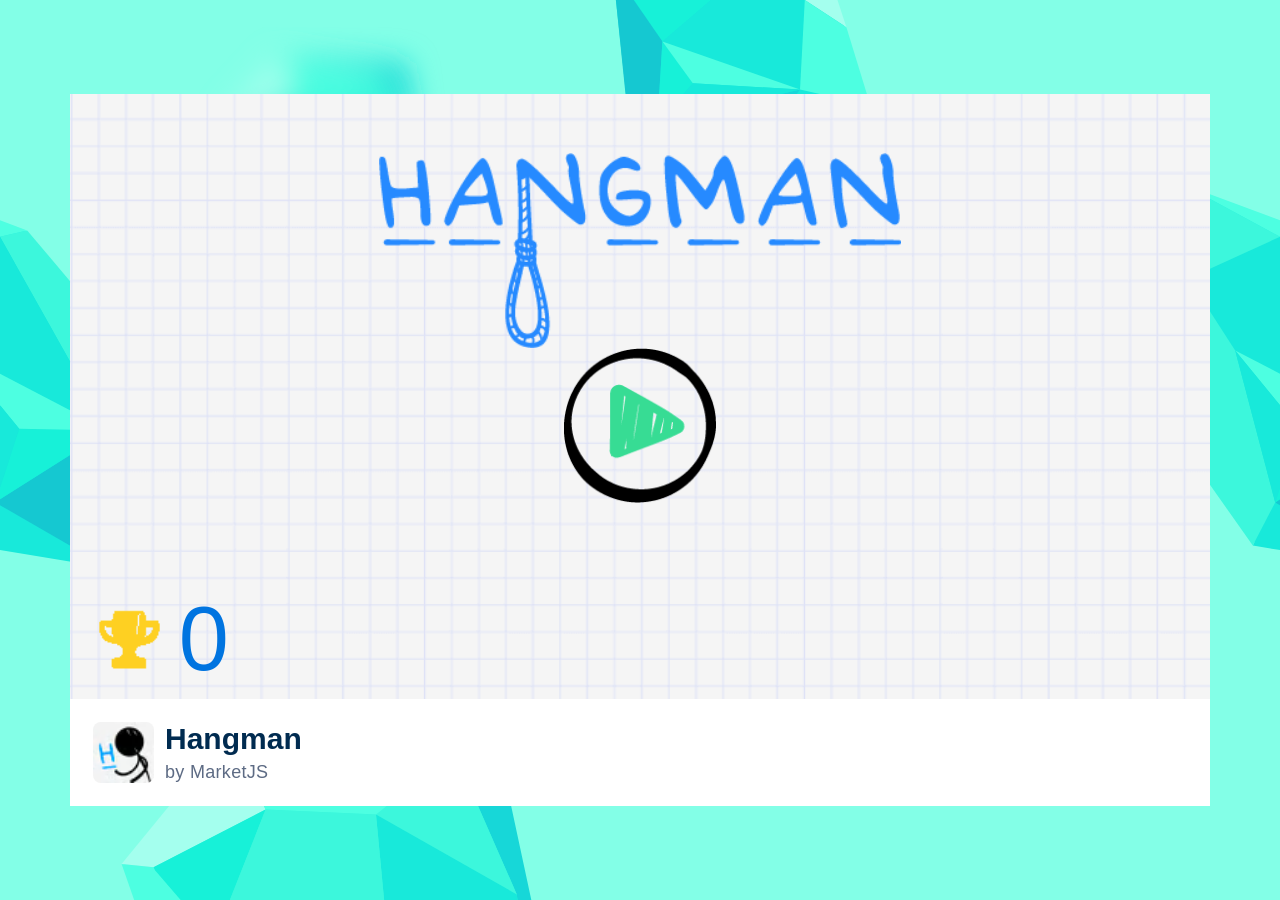
<file: index.html>
<!doctype html>
<html lang="en">
  <head>
    <meta charset="UTF-8" />
    <meta name="viewport" content="width=device-width, initial-scale=1.0" />
    <title>Hangman</title>
    <link rel="stylesheet" href="./styles/general.css" />
    <link rel="stylesheet" href="./styles/start.css" />
  </head>
  <body>
    <div class="game-container">
      <main>
        <div class="start-page">
          <div class="hero">
            <img src="./assets/general_logo_blue.png" alt="logo" id="logo" />
            <img
              src="./assets/main_menu_play.png"
              alt="play button"
              id="play-btn"
            />
          </div>
          <div class="high-score">
            <img src="./assets/main_menu_cup.png" alt="high score cup" />
            <span class="high-score__number">0</span>
          </div>
        </div>
      </main>

      <footer>
        <div class="copyrights">
          <img src="./assets/hangman.avif" alt="hangman logo" />
          <div>
            <h3>Hangman</h3>
            <p>by MarketJS</p>
          </div>
        </div>
      </footer>
    </div>
    <script src="./js/main.js"></script>
  </body>
</html>
</file>
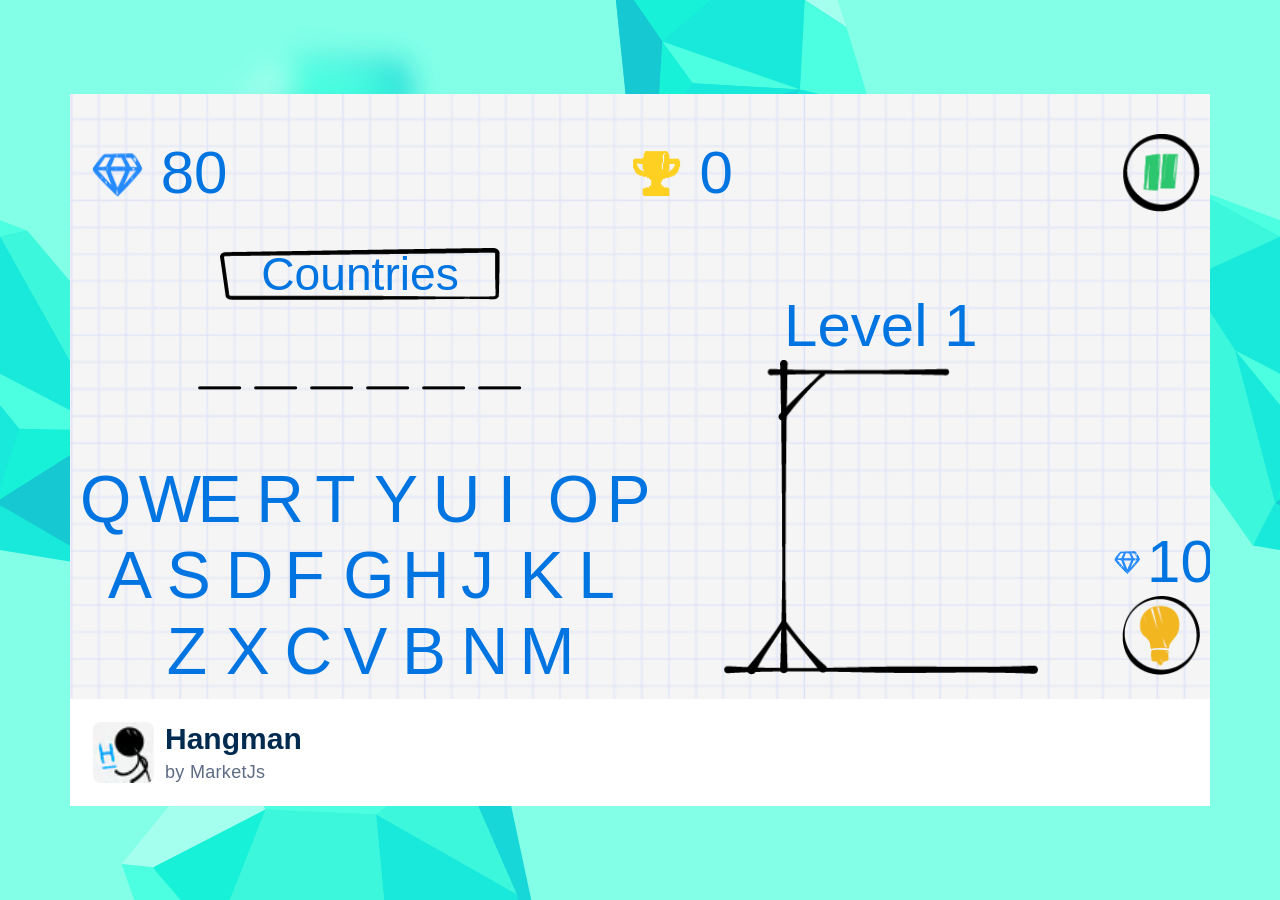
<file: pages/play.html>
<!doctype html>
<html lang="en">
  <head>
    <meta charset="UTF-8" />
    <meta name="viewport" content="width=device-width, initial-scale=1.0" />
    <title>Play</title>
    <link rel="stylesheet" href="../styles/general.css" />
    <link rel="stylesheet" href="../styles/play.css" />
  </head>
  <body>
    <div class="game-container">
      <main>
        <div class="play-page">
          <div class="play-page__header">
            <div class="gameplay-field">
              <img
                src=".././assets/gameplay_diamond.png"
                alt="gameplay diamonds"
              />
              <p class="diamonds-num">0</p>
            </div>
            <div class="gameplay-field">
              <img
                src=".././assets/gameplay_check.png"
                alt="gameplay check cup"
              />
              <p class="current-score">0</p>
            </div>
            <img
              src=".././assets/gameplay_pause.png"
              alt="gameplay pause"
              class="pause-btn"
            />
          </div>

          <div class="play-page__main">
            <div class="guess-area">
              <div class="category">
                <img
                  src="../assets/gameplay_clueframe.png"
                  alt="gameplay clue frame"
                />
                <p class="category-name"></p>
              </div>

              <div class="answer-area"></div>

              <div class="letters-container hide"></div>

              <div class="game-over__sheet">
                <img
                  src="../assets/gameover_background.png"
                  alt="game over background"
                  class="game-over_background"
                />

                <div class="sheet__header">
                  <div>
                    <img
                      src=".././assets/gameplay_check.png"
                      alt="gameplay check cup"
                    />
                    <div class="current-score">0</div>
                  </div>
                  <div>
                    <img
                      src=".././assets/gameplay_diamond.png"
                      alt="gameplay diamonds"
                    />
                    <div class="diamonds-num">0</div>
                  </div>
                </div>

                <div class="game-over__buttons">
                  <img
                    src="../assets/general_home.png"
                    alt="home"
                    class="go-home"
                  />
                  <img
                    src="../assets/general_restart.png"
                    alt="restart"
                    class="restart-game"
                  />
                </div>
              </div>

              <div class="well-done__sheet">
                <img
                  src="../assets/welldone_background.png"
                  alt="well done background"
                  class="well-done_background"
                />

                <div class="sheet__header">
                  <div>
                    <img
                      src=".././assets/gameplay_check.png"
                      alt="gameplay check cup"
                    />
                    <div class="current-score">0</div>
                  </div>
                  <div>
                    <img
                      src=".././assets/gameplay_diamond.png"
                      alt="gameplay diamonds"
                    />
                    <div class="diamonds-num">0</div>
                  </div>
                </div>

                <img
                  src="../assets/welldone_next.png"
                  alt="next level"
                  class="next-level__btn"
                />
              </div>
            </div>

            <div class="gallow-area">
              <p>Level <span class="level"></span></p>
              <div class="draw">
                <img
                  src="../assets/animation_gallow.png"
                  alt="gallow"
                  class="gallow"
                />
                <div class="body-parts"></div>
                <span class="lose-animation hide"></span>
                <span class="win-animation hide"></span>
              </div>
            </div>

            <div class="hint-area">
              <p class="not-enough hide">Not enough diamonds.</p>
              <div class="confirm-hint hide">
                <p>Are you sure?</p>
                <p>(tab again)</p>
              </div>
              <div class="hint-cost">
                <img src="../assets/gameplay_diamond.png" alt="diamond" />
                <span>10</span>
              </div>
              <img src="../assets/hint.png" alt="hint" class="hint-btn" />
            </div>
          </div>
        </div>

        <div id="modal" class="hide">
          <div class="pause-modal">
            <button class="close-modal"></button>
            <p>Paused</p>
            <div>
              <img
                src="../assets/general_home.png"
                alt="home"
                class="go-home"
              />
              <img
                src="../assets/general_restart.png"
                alt="restart"
                class="restart-game"
              />
            </div>
          </div>
        </div>
      </main>

      <footer>
        <div class="copyrights">
          <img src=".././assets/hangman.avif" alt="hangman logo" />
          <div>
            <h3>Hangman</h3>
            <p>by MarketJs</p>
          </div>
        </div>
      </footer>
    </div>

    <script src="../js/play.js"></script>
  </body>
</html>
</file>
<file: styles/general.css>
@import url('https://fonts.cdnfonts.com/css/naomi');

* {
  padding: 0;
  margin: 0;
  box-sizing: border-box;
}

@font-face {
  font-display: swap;
  font-family: Proxima Nova;
  font-weight: 400;
  src:
    url(https://a.poki-cdn.com/fonts/proxima-nova-regular-cyrillic.woff2)
      format('woff2'),
    url(https://a.poki-cdn.com/fonts/proxima-nova-regular-cyrillic.woff)
      format('woff');
  unicode-range: u + 04;
}

@font-face {
  font-display: swap;
  font-family: Torus;
  font-weight: 700;
  src:
    url(https://a.poki-cdn.com/fonts/torus-bold-latin.woff2) format('woff2'),
    url(https://a.poki-cdn.com/fonts/torus-bold-latin.woff) format('woff');
  unicode-range:
    u + 0020 -007f,
    u + 00a0 -00ff;
}

:root {
  --fontBody:
    'Proxima Nova', 'Open Sans', 'Gill Sans MT', 'Gill Sans',
    'Noto Sans Arabic', Arial, sans-serif;
  --fontTorus: 'Torus', 'Noto Sans Arabic', sans-serif;
  --fontNaomi: 'Naomi', sans-serif;
  --blue: #002b50;
  --blue-2: #0074e0;
  --green: #83ffe7;
  --grey: #5d6b84;
  --white: #fff;
  --sm: 540px;
  --md: 720px;
  --lg: 960px;
  --xl: 1140px;
  --xxl: 1250px;

  font-size: 10px;
}

body {
  background-color: var(--green);
  background-image: url('../assets/bg-diamante.svg');
  background-size: cover;
  font-family: var(--fontNaomi);
  position: relative;
  display: flex;
  justify-content: center;
  align-items: center;
  min-height: 100vh;
  color: var(--blue-2);
}

.game-container {
  background-color: var(--white);
  width: var(--xl);
  height: calc(var(--xl) / 1.6);
  display: flex;
  flex-direction: column;
}

main {
  background-image: url('.././assets/general_background_horizontal.png');
  height: 85%;
  position: relative;
  background-size: cover;
  padding: 40px 10px 10px;
  font-size: 1.5rem;
  overflow: hidden;
}

footer {
  height: 15%;
  width: 100%;
  display: flex;
  align-items: center;
  font-size: 1.5rem;
}

.copyrights {
  display: flex;
  gap: 1%;
  height: 100%;
  width: 100%;
  padding: 2%;
}

.copyrights img {
  height: 100%;
  width: auto;
  border-radius: 8px;
}

.copyrights div {
  display: flex;
  flex-direction: column;
  justify-content: space-between;
}

.copyrights div h3 {
  font-family: var(--fontTorus);
  font-size: 2em;
  color: var(--blue);
}

.copyrights div p {
  color: var(--grey);
  display: block;
  font: 1.2em var(--fontBody);
  letter-spacing: 0.3px;
}

@media (max-width: 1200px) {
  .game-container {
    width: var(--lg);
    height: calc(var(--lg) / 1.6);
  }
  footer {
    font-size: 1.1vw;
  }
  main {
    font-size: 1vw;
    padding: 30px 15px 15px;
  }
}

@media (max-width: 991px) {
  .game-container {
    width: var(--md);
    height: calc(var(--md) / 1.6);
  }
  main {
    padding: 20px 10px 10px;
  }
}

@media (max-width: 768px) {
  .game-container {
    width: var(--sm);
    height: calc(var(--sm) / 1.6);
  }
  main {
    padding: 10px 5px 5px;
  }
}

@media (max-width: 576px) {
  .game-container {
    width: 90vw;
    height: 56vw;
  }
  main {
    padding: 2px;
  }
}
</file>
<file: styles/start.css>
.start-page {
  display: flex;
  flex-direction: column;
  justify-content: space-between;
  height: 100%;
}

.hero {
  display: flex;
  flex-direction: column;
  justify-content: center;
  align-items: center;
  height: 70%;
}

#logo {
  height: 50%;
  width: auto;
}

#play-btn {
  height: 40%;
  width: auto;
}

.high-score {
  display: flex;
  align-items: center;
  height: 18%;
}

.high-score img {
  height: 100%;
  width: auto;
}

.high-score__number {
  height: fit-content;

  color: var(--blue-5);
  font-size: 6em;
}
</file>
<file: styles/play.css>
.play-page {
  font-size: 4em;
  height: 100%;
  display: flex;
  flex-direction: column;
  gap: 5%;
}

.play-page__header {
  display: flex;
  justify-content: space-between;
  align-items: center;
  height: 14%;
  z-index: 100;
  position: relative;
}

.play-page__header img {
  height: 100%;
  width: auto;
}

.gameplay-field {
  display: flex;
  display: flex;
  justify-content: space-between;
  align-items: center;
  gap: 5px;
  height: 100%;
}

.gameplay-field p {
  height: fit-content;
}

.play-page__main {
  display: flex;
  align-items: flex-end;
  justify-content: space-between;
  flex-grow: 1;
}

.guess-area {
  height: 100%;
  width: 50%;
  display: flex;
  flex-direction: column;
  align-items: center;
  justify-content: space-between;
  font-size: 1.1em;
}

.category {
  position: relative;
  width: 100%;
  text-align: center;
}

.category img {
  width: 50%;
  height: auto;
}

.category p {
  position: absolute;
  top: 10%;
  left: 0;
  text-align: center;
  vertical-align: middle;
  width: 100%;
  font-size: 0.7em;
}

.answer-area {
  display: flex;
  width: 100%;
  gap: 2%;
  align-items: center;
  justify-content: center;
}

.answer-area img {
  width: 8%;
  height: auto;
}

.answer-area__letter {
  position: relative;
  display: inline-block;
  width: 8%;
  text-align: center;
}

.letters-container {
  text-align: center;
  width: 100%;
}

.letters-container div {
  display: flex;
  justify-content: center;
  gap: 4.5%;
}

.letters-container span {
  cursor: pointer;
  width: 6%;
}

.letter-right,
.letter-wrong {
  display: inline-block;
  position: relative;
}

.letter-right::before,
.letter-wrong::before {
  content: '';
  position: absolute;
  height: 80%;
  left: 50%;
  top: 5%;
  transform: translate(-50%, 0);
}

.letter-right::before {
  background-image: url('../assets/gameplay_letter_right.png');
  width: 138%;
  background-size: cover;
}

.letter-wrong::before {
  background-image: url('../assets/gameplay_letter_wrong.png');
  width: 131%;
  background-size: cover;
}

.game-over__sheet,
.well-done__sheet {
  width: 89%;
  height: 65%;
  position: relative;
  display: flex;
  flex-direction: column;
  justify-content: end;
  padding: 0 20% 5%;
  gap: 4%;
  align-items: center;
}

.game-over_background,
.well-done_background {
  z-index: 1;
  position: absolute;
  left: 0;
  top: 0;
  height: 100%;
  width: auto;
}

.sheet__header,
.game-over__buttons {
  z-index: 2;
  display: flex;
  width: 100%;
  gap: 20%;
}

.sheet__header div {
  display: flex;
  align-items: center;
}

.sheet__header div img {
  width: 80%;
  height: auto;
}

.game-over__buttons img {
  width: 30%;
  height: auto;
}

.next-level__btn {
  width: 30%;
  height: auto;
  z-index: 2;
}

.gallow-area {
  text-align: center;
  width: 28%;
}

.draw {
  position: relative;
}

.gallow {
  width: 100%;
  height: auto;
}

.body-parts {
  height: 100%;
}

.rope,
.head,
.body,
.hand-right,
.hand-left,
.leg-right,
.leg-left,
.lose-animation,
.win-animation {
  position: absolute;
  background-repeat: no-repeat;
  background-size: cover;
  display: inline-block;
  animation: showBodyPart 0.4s step-end;
  animation-fill-mode: forwards;
}

.rope {
  right: 35%;
  top: 4%;
  background-image: url(../assets/animation_rope.png);
  width: 2.7%;
  height: 15%;
}

.head {
  right: 29%;
  top: 18%;
  background-image: url(../assets/animation_head.png);
  width: 15.8%;
  height: 15%;
}

.body {
  right: 35%;
  top: 32%;
  background-image: url(../assets/animation_body.png);
  width: 3%;
  height: 27%;
}

.hand-right,
.hand-left {
  top: 32%;
  width: 13%;
  height: 12%;
}

.hand-right {
  right: 37%;
  background-image: url(../assets/animation_hand_right.png);
}

.hand-left {
  right: 23%;
  background-image: url(../assets/animation_hand_left.png);
}

.leg-left,
.leg-right {
  width: 14%;
  height: 21%;
  top: 57%;
}

.leg-right {
  right: 36%;
  background-image: url(../assets/animation_leg_right.png);
}

.leg-left {
  right: 23%;
  background-image: url(../assets/animation_leg_left.png);
}

@keyframes showBodyPart {
  0% {
    background-position: 0 0;
  }

  0% {
    background-position: 50% 0;
  }

  100% {
    background-position: 100% 0;
  }
}

.lose-animation {
  right: 17%;
  top: 39%;
  background-image: url(../assets/lose.png);
  width: 38.2%;
  height: 54%;
  animation: showEndGame 1s step-end infinite;
}

.win-animation {
  right: 23%;
  top: 29%;
  background-image: url(../assets/win.png);
  width: 29%;
  height: 64.5%;
  animation: showEndGame 1s step-end infinite;
}

@keyframes showEndGame {
  0% {
    background-position: 0 0;
  }

  25% {
    background-position: 25% 0;
  }

  50% {
    background-position: 50% 0;
  }

  75% {
    background-position: 75% 0;
  }

  100% {
    background-position: 100% 0;
  }
}

.hint-area {
  width: 7%;
}

.hint-cost {
  display: flex;
  align-items: center;
  justify-content: center;
}

.hint-cost img {
  width: 50%;
  height: auto;
}

.hint-btn {
  width: 100%;
  height: auto;
}

.not-enough,
.confirm-hint {
  position: absolute;
  bottom: 26%;
  right: -30%;
  font-size: 0.8em;
  text-align: center;
  animation: notEnough 1s ease-in-out normal;
}

@keyframes notEnough {
  0% {
    right: -30%;
  }
  10% {
    right: 1%;
  }

  90% {
    right: 1%;
  }

  100% {
    right: -30%;
  }
}

#modal {
  width: 100%;
  height: 100%;
  background-color: rgba(0, 0, 0, 0.3);
  position: absolute;
  top: 0;
  left: 0;
  padding: 1% 0;
  z-index: 100;
}

.pause-modal {
  background-image: url(../assets/pause_settings_background.png);
  width: 55%;
  display: flex;
  flex-direction: column;
  justify-content: center;
  align-items: center;
  gap: 10%;
  font-size: 6em;
  position: relative;
  margin: auto;
  height: 100%;
  background-size: cover;
}

.pause-modal .close-modal {
  position: absolute;
  width: 11%;
  height: 12%;
  background-color: transparent;
  border: none;
  border-radius: 50%;
  right: 4%;
  top: 3%;
}

.pause-modal div {
  width: 100%;
  text-align: center;
}

.pause-modal .restart-game,
.pause-modal .go-home {
  width: 18%;
  height: auto;
}

.hide {
  display: none;
}
</file>
